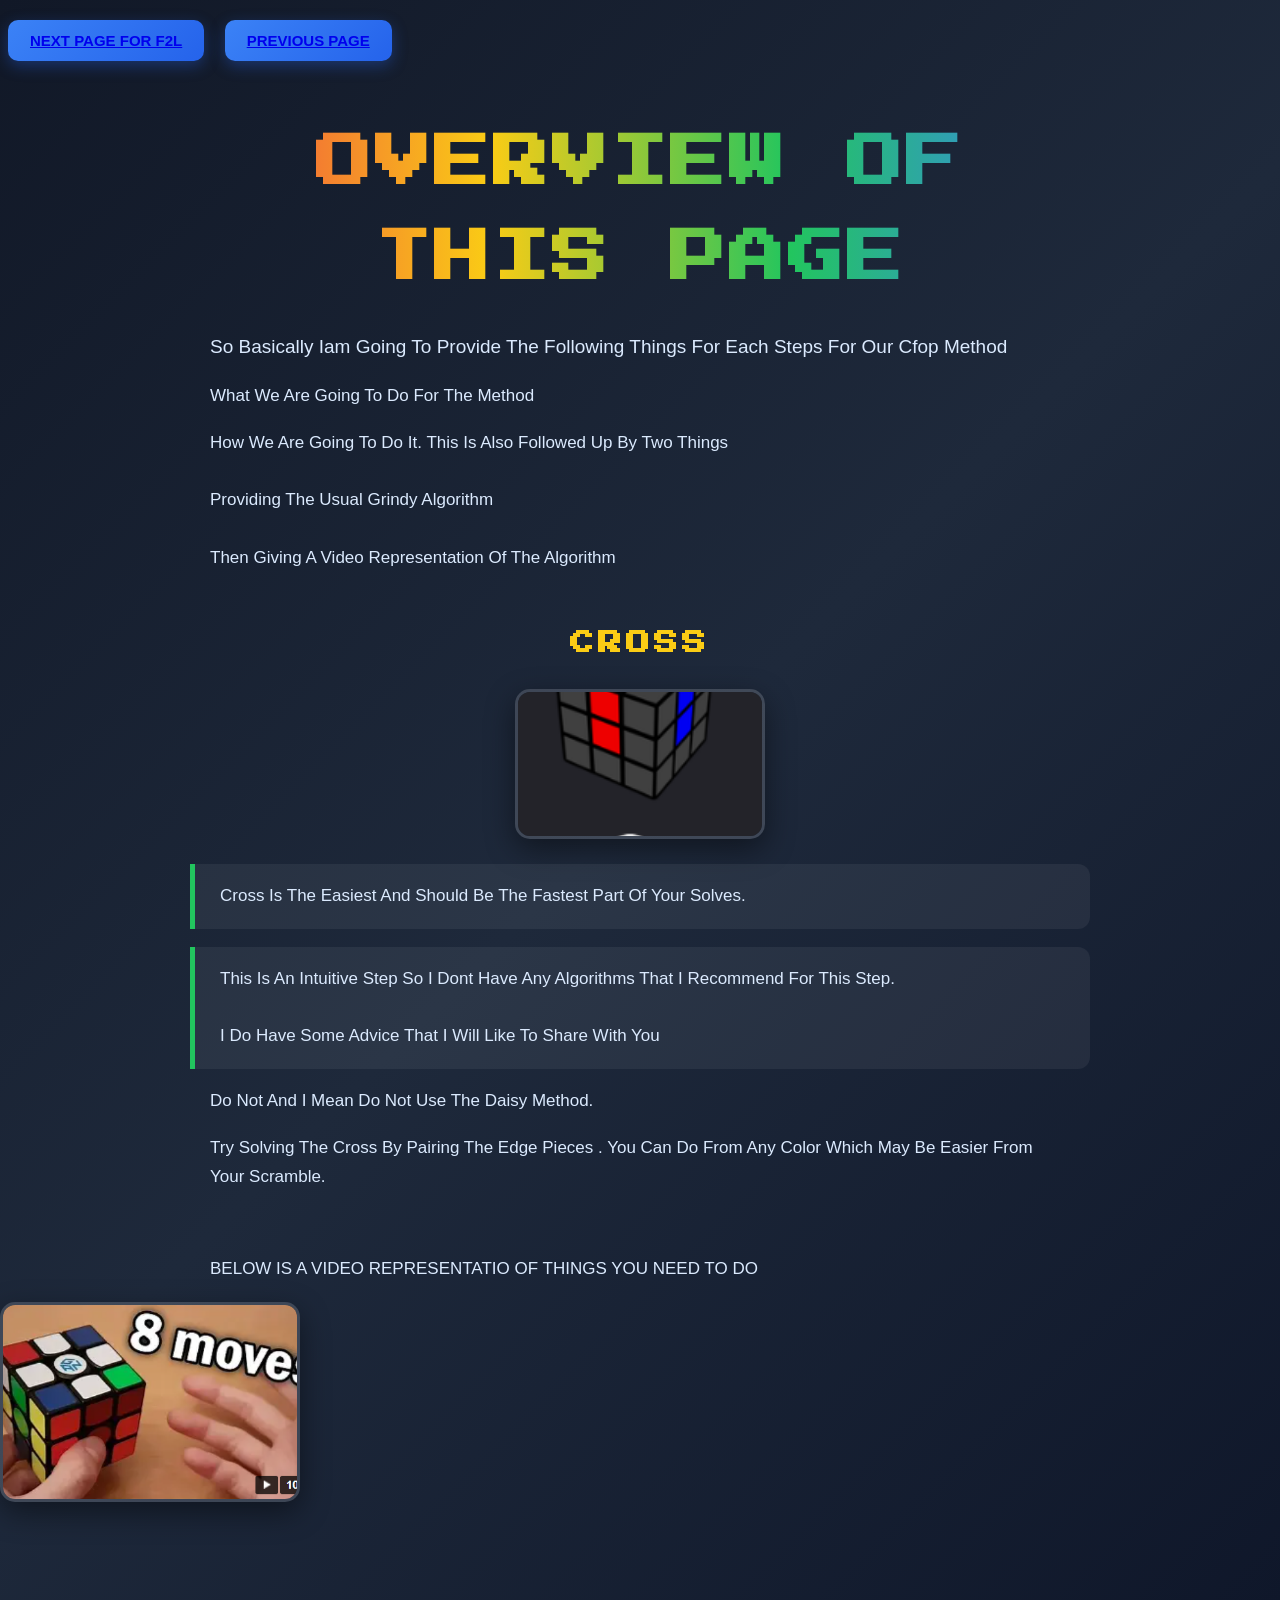
<file: INDEX2.html>
<!DOCTYPE html>
<html lang="en">
<head>
    <link rel="stylesheet" href="style.css">
    <title> RUBIX CUBE ALGORTHMS FOR  CFOP </title>
    <A href="INDEX3.html"><button class="my-button">NEXT PAGE FOR F2L</A></button>
<body><A href="index.html"><button class="my-button">PREVIOUS PAGE</A></button>
    <meta charset="UTF-8">
    <meta name="viewport" content="width=device-width, initial-scale=1.0">
</head>
<body>
<H1> OVERVIEW OF THIS PAGE</H1>
<P>
    so basically iam going to provide the following things for each steps for our cfop method
</P>
<p> what we are going to do for the method</p>
<p> how we are going to do it. this is also followed up by two things<br><br>  providing the usual grindy algorithm <br> <br> then giving a video representation of the algorithm</p>

<h2> CROSS </h2> 
<img src="Screenshot 2026-08-24 192615.png" height="150" width="250">
<p class="cross">cross is the easiest and should be the fastest part of your solves. </p>
  <p class="cross">
    this is an intuitive step so i dont have any algorithms that i recommend for this step.
    <br>  <br> i do have some advice that i will like to share with you 
  </p><P>  do not and i mean do not use the daisy method. </P> <P> try solving the cross by pairing the edge pieces . you can do from any color which may be easier from your scramble.
  </p>
  <BR>
    <P> BELOW IS A VIDEO REPRESENTATIO  OF THINGS YOU NEED TO DO</P>
  <a href="https://www.youtube.com/watch?v=IWXpkfwimo0&list=PLI24ciRbl8BUHEeOBaLXY4GpaVXSULYp4&index=10"> <img src="Screenshot 2026-08-24 194458.png"  height="200" width="300" > </a>
<BR>
    <BR>


</body>
</html>
</file>
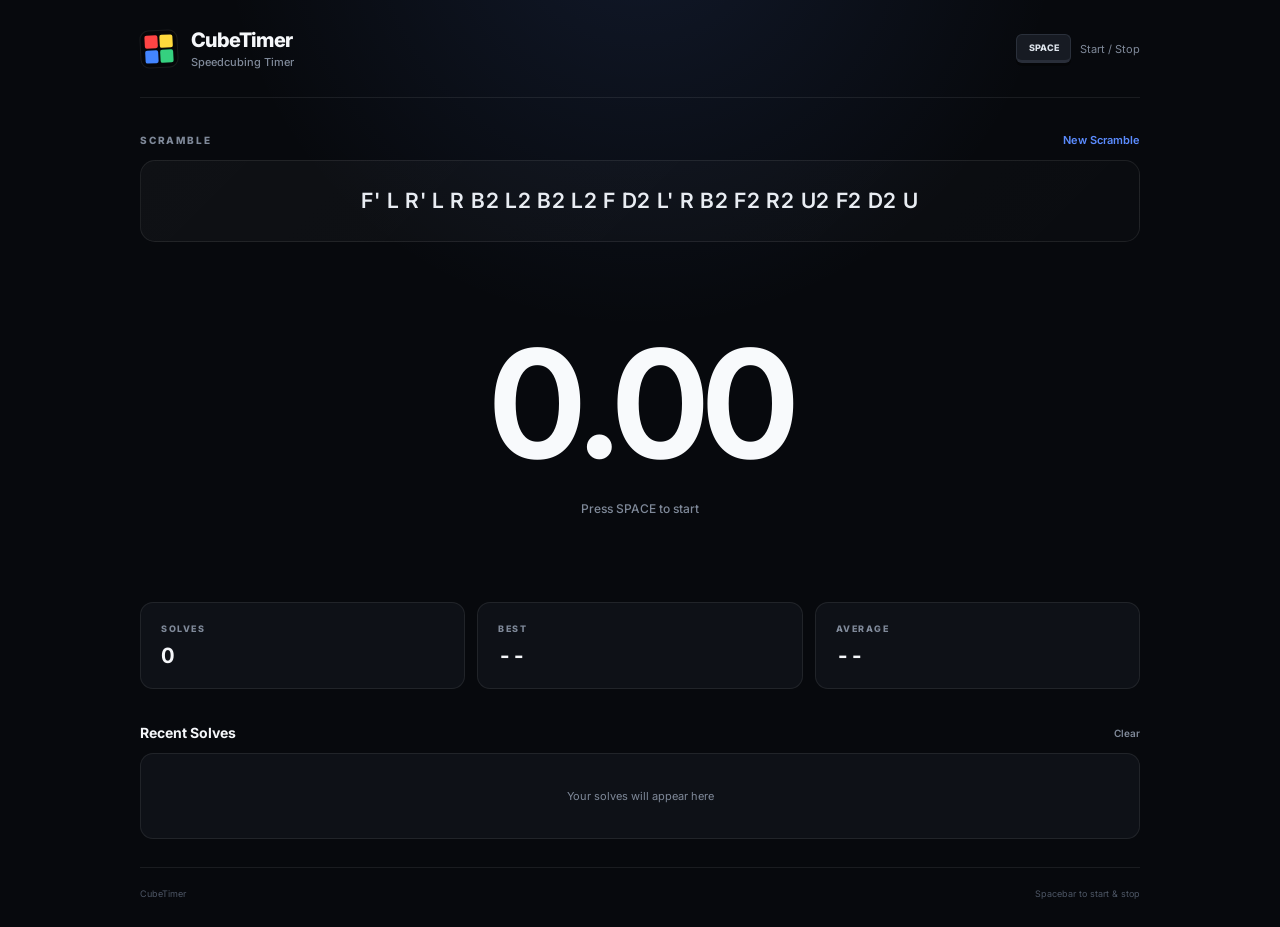
<file: INDEX5.HTML>
<!DOCTYPE html>
<html lang="en">
<head>
  <meta charset="UTF-8">
  <meta name="viewport" content="width=device-width, initial-scale=1.0">

  <title>CubeTimer</title>
<link REL="FUNCTIONALITY" href="script.js">
  <link rel="stylesheet" href="style2.css">
</head>

<body>

  <div class="app">

    <header class="topbar">
      <div class="brand">
        <div class="cube-logo">
          <span></span>
          <span></span>
          <span></span>
          <span></span>
        </div>

        <div>
          <h1>CubeTimer</h1>
          <p>Speedcubing Timer</p>
        </div>
      </div>

      <div class="keyboard-hint">
        <kbd>SPACE</kbd>
        <span>Start / Stop</span>
      </div>
    </header>


    <main>

      <section class="scramble-section">

        <div class="section-label">
          <span>SCRAMBLE</span>
          <button id="newScramble">New Scramble</button>
        </div>

        <div id="scramble" class="scramble">
          R U R' F2 D L2 B' U2 R F' D2
        </div>

      </section>


      <section class="timer-section">

        <div id="timer" class="timer">
          0.00
        </div>

        <div id="timerStatus" class="timer-status">
          Press SPACE to start
        </div>

      </section>


      <section class="stats">

        <div class="stat-card">
          <span class="stat-label">SOLVES</span>
          <strong id="solveCount">0</strong>
        </div>

        <div class="stat-card">
          <span class="stat-label">BEST</span>
          <strong id="bestTime">--</strong>
        </div>

        <div class="stat-card">
          <span class="stat-label">AVERAGE</span>
          <strong id="averageTime">--</strong>
        </div>

      </section>


      <section class="history-section">

        <div class="section-title">
          <h2>Recent Solves</h2>

          <button id="clearHistory" class="clear-btn">
            Clear
          </button>
        </div>

        <div id="history" class="history">
          <div class="empty-history">
            Your solves will appear here
          </div>
        </div>

      </section>

    </main>


    <footer>
      <span>CubeTimer</span>
      <span>Spacebar to start & stop</span>
    </footer>

  </div>


  <script src="script.js"></script>

</body>
</html>
</file>
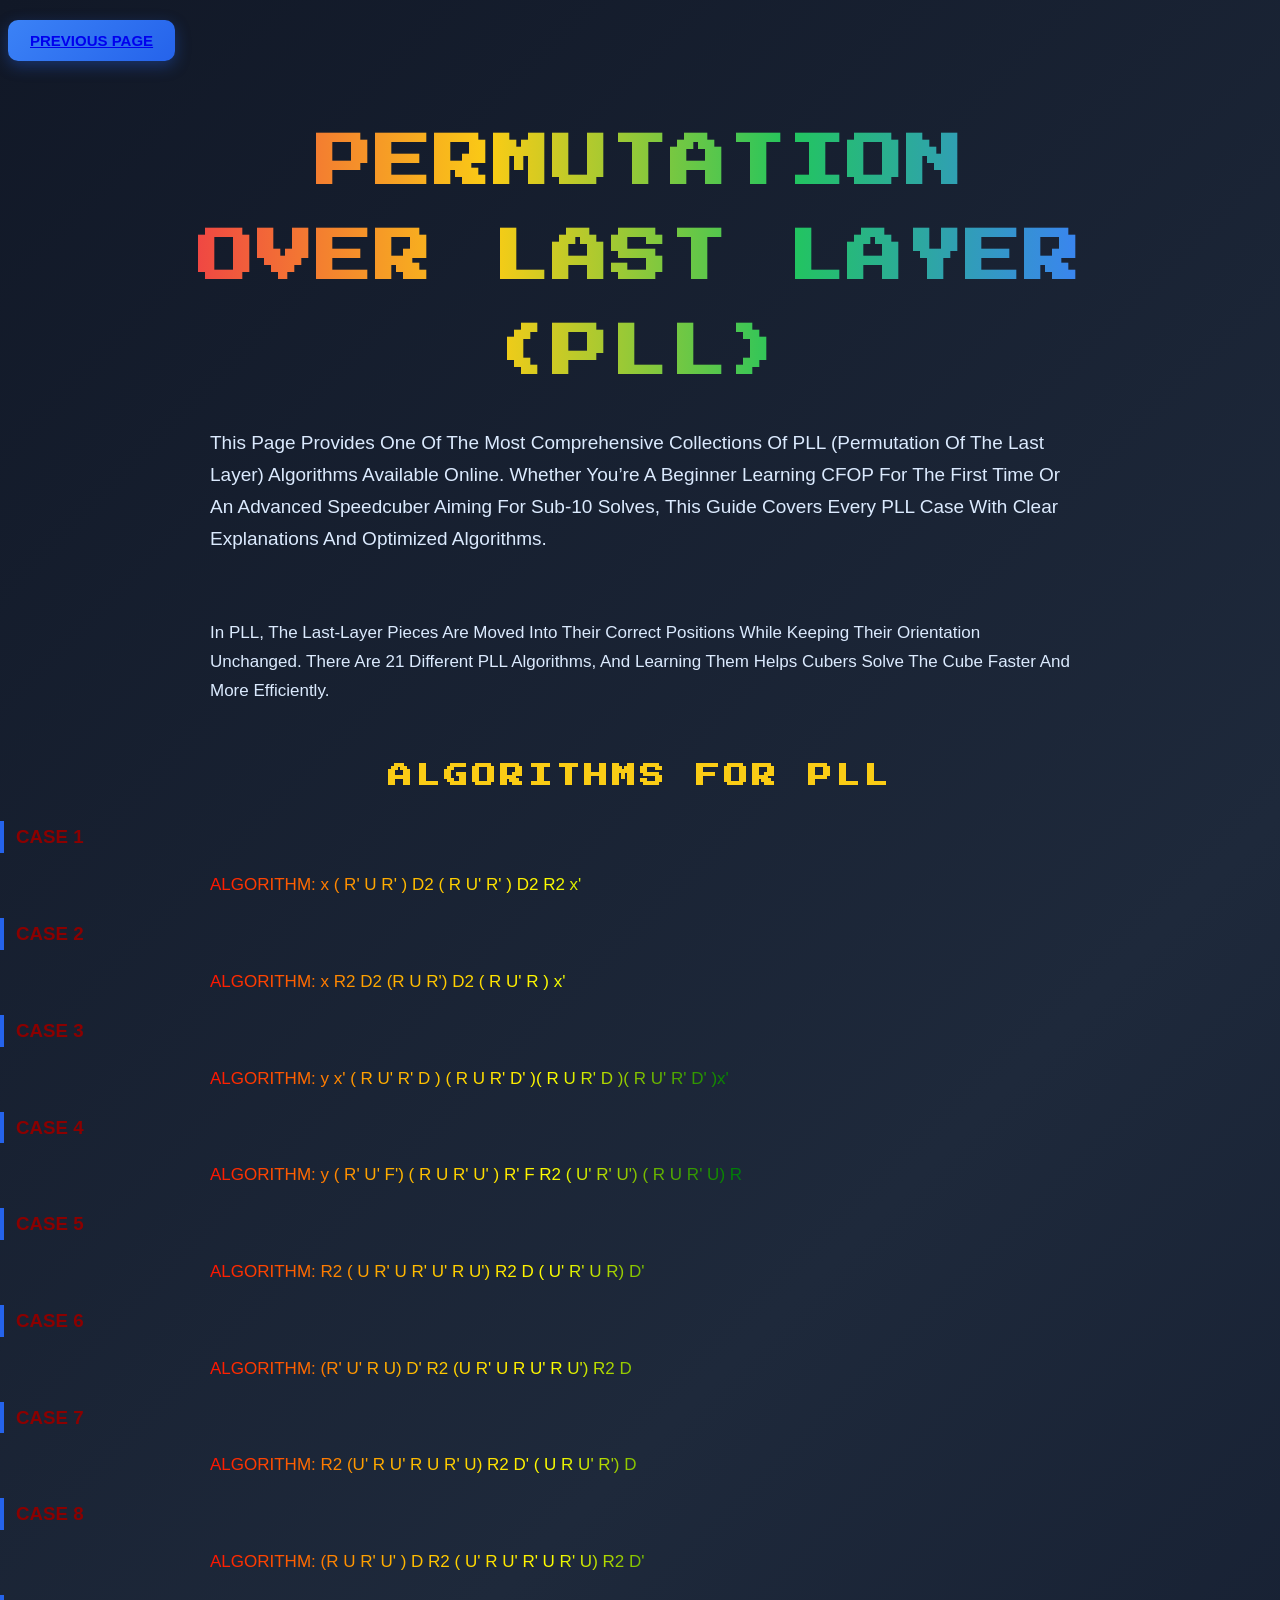
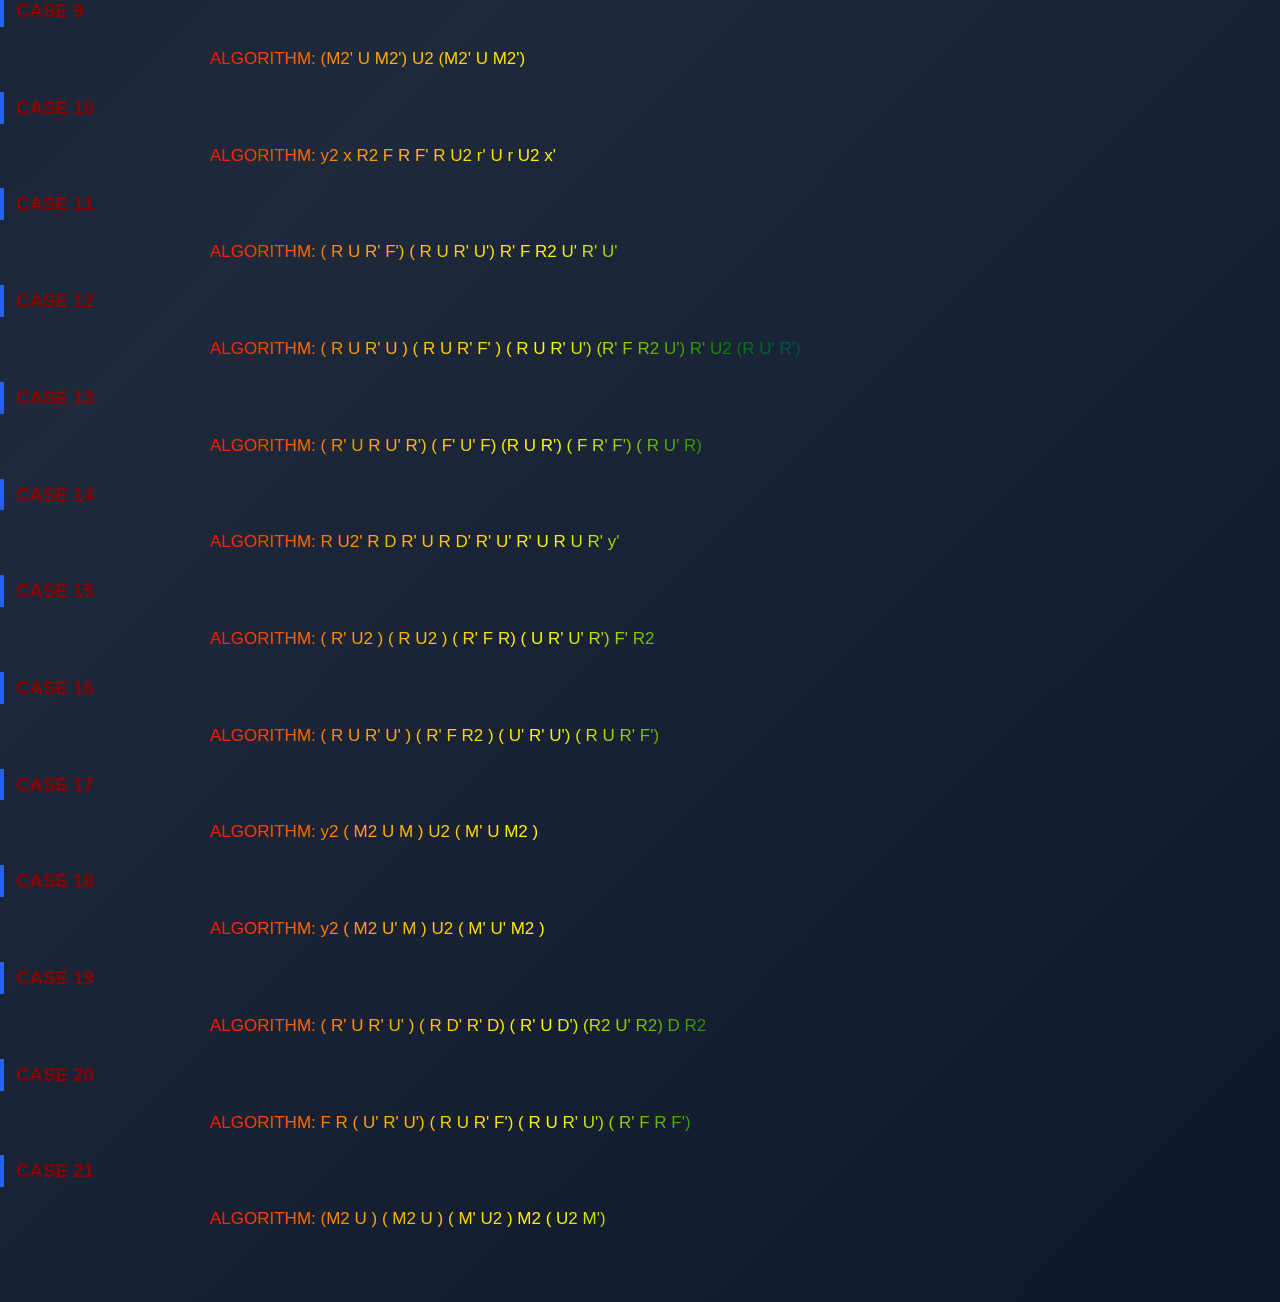
<file: INDEX7.html>
<!DOCTYPE html>
<html lang="en">
<head>
    <link rel="stylesheet" href="style.css"> 
   <title>PLL ALGORITHMS</title>
    <script src="https://cdn.cubing.net/v0/js/cubing/twisty" type="module"></script>
</head>
<a href="INDEX7.html"><button class="my-button">PREVIOUS PAGE</A></button>    
<body>
        <H1> PERMUTATION OVER LAST LAYER (PLL)  </H1>
        <P>This page provides one of the most comprehensive collections of PLL (Permutation of the Last Layer) algorithms available online.
Whether you’re a beginner learning CFOP for the first time or an advanced speedcuber aiming for sub-10 solves,
this guide covers every PLL case with clear explanations and optimized algorithms. </P>
<br>   
<p> In PLL, the last-layer pieces are moved into their correct positions while keeping their orientation unchanged. There are 21 different PLL algorithms, and learning them helps cubers solve the cube faster and more efficiently. </p>

<h2> ALGORITHMS FOR PLL</h2>

<h3>CASE 1  </h3>
<p class="ALGORITHM">ALGORITHM: x ( R' U R' ) D2 ( R U' R' ) D2 R2 x' </p>

<twisty-player
  puzzle="3x3x3"
  alg=" x ( R' U R' ) D2 ( R U' R' ) D2 R2 x'"
 experimental-setup-alg="x R2' D2' R U R' D2' R U' R x'"
  hint-facelets="none"
  back-view="top-right"
  background="none">
</twisty-player>


<h3>CASE  2 </h3>
<p class="ALGORITHM">ALGORITHM: x R2 D2 (R U R') D2 ( R U' R ) x' </p>

<twisty-player
  puzzle="3x3x3"
  alg="x R2 D2 (R U R') D2 ( R U' R ) x'"
 experimental-setup-alg="x R' U R' D2' R U' R' D2' R2' x'"
  hint-facelets="none"
  back-view="top-right"
  background="none">
</twisty-player>


<h3>CASE 3 </h3>
<p class="ALGORITHM">ALGORITHM: y x' ( R U' R' D  ) ( R U R' D'  )( R U R' D  )( R U' R' D'  )x'</p>

<twisty-player
  puzzle="3x3x3"
  alg="y x' ( R U' R' D  ) ( R U R' D'  ) ( R U R' D  ) ( R U' R' D'  ) x'"
 experimental-setup-alg="x' D R U R' D' R U' R' D R U' R' D' R U R' x y' "
  hint-facelets="none"
  back-view="top-right"
  background="none">
</twisty-player>


<h3>CASE 4  </h3>
<p class="ALGORITHM">ALGORITHM: y ( R' U' F') ( R U R' U' ) R' F R2 ( U' R' U') ( R U R' U) R  </p>

<twisty-player
  puzzle="3x3x3"
  alg="y ( R' U' F') ( R U R' U' ) R' F R2 ( U' R' U') ( R U R' U) R"
 experimental-setup-alg="R' U' R U' R' U R U R2' F' R U R U' R' F U R y'"
  hint-facelets="none"
  back-view="top-right"
  background="none">
</twisty-player>


<h3>CASE 5 </h3>
<p class="ALGORITHM">ALGORITHM: R2 ( U R' U R' U' R U') R2 D ( U' R' U R) D'</p>

<twisty-player
  puzzle="3x3x3"
  alg="R2 ( U R' U R' U' R U') R2 D ( U' R' U R) D' "
 experimental-setup-alg="R' U' R D' U R2' U R' U R U' R U' R2' D"
  hint-facelets="none"
  back-view="top-right"
  background="none">
</twisty-player>


<h3>CASE 6 </h3>
<p class="ALGORITHM">ALGORITHM: (R' U' R U) D' R2  (U R' U R U' R U') R2 D </p>

<twisty-player
  puzzle="3x3x3"
  alg="(R' U' R U) D' R2  (U R' U R U' R U') R2 D "
 experimental-setup-alg="R2' U R' U R' U' R U' R2' D U' R' U R D'"
  hint-facelets="none"
  back-view="top-right"
  background="none">
</twisty-player>


<h3>CASE 7  </h3>
<p class="ALGORITHM">ALGORITHM: R2 (U' R U' R U R' U) R2 D' ( U R U' R') D  </p>

<twisty-player
  puzzle="3x3x3"
  alg="R2 (U' R U' R U R' U) R2 D' ( U R U' R') D"
 experimental-setup-alg="D' R U R' U' D R2' U' R U' R' U R' U R2' "
  hint-facelets="none"
  back-view="top-right"
  background="none">
</twisty-player>


<h3>CASE 8 </h3>
<p class="ALGORITHM">ALGORITHM: (R U R' U' ) D R2 ( U' R U' R' U R' U) R2 D' </p>

<twisty-player
  puzzle="3x3x3"
  alg="(R U R' U' ) D R2 ( U' R U' R' U R' U) R2 D' "
 experimental-setup-alg="R2' U' R U' R U R' U R2' D' U R U' R' D"
  hint-facelets="none"
  back-view="top-right"
  background="none">
</twisty-player>


<h3>CASE 9  </h3>
<p class="ALGORITHM">ALGORITHM: (M2' U M2') U2 (M2' U M2')  </p>

<twisty-player
  puzzle="3x3x3"
  alg="(M2' U M2') U2 (M2' U M2')"
 experimental-setup-alg="M2' U M2' U2 M2' U M2'"
  hint-facelets="none"
  back-view="top-right"
  background="none">
</twisty-player>


<h3>CASE 10</h3>
<p class="ALGORITHM">ALGORITHM: y2 x R2 F R F' R U2 r' U r U2 x' </p>

<twisty-player
  puzzle="3x3x3"
  alg=" y2 x R2 F R F' R U2 r' U r U2 x'"
 experimental-setup-alg="L' R' U2' R U R' U2' L U' R U y'"
  hint-facelets="none"
  back-view="top-right"
  background="none">
</twisty-player>


<h3>CASE 11 </h3>
<p class="ALGORITHM">ALGORITHM: ( R U R' F') ( R U R' U') R' F R2 U' R' U' </p>

<twisty-player
  puzzle="3x3x3"
  alg=" ( R U R' F') ( R U R' U') R' F R2 U' R' U'"
 experimental-setup-alg="R U R2' F' R U R U' R' F R U' R' U"
  hint-facelets="none"
  back-view="top-right"
  background="none">
</twisty-player>


<h3>CASE 12  </h3>
<p class="ALGORITHM">ALGORITHM: ( R U R' U ) ( R U R' F' ) ( R U R' U') (R' F R2 U') R' U2 (R U' R') </p>

<twisty-player
  puzzle="3x3x3"
  alg="( R U R' U ) ( R U R' F' ) ( R U R' U') (R' F R2 U') R' U2 (R U' R') "
 experimental-setup-alg="(R U R' U) (R U R' F') (R U R' U') (R' F R2 U') R' U2 (R U' R')"
  hint-facelets="none"
  back-view="top-right"
  background="none">
</twisty-player>


<h3>CASE 13 </h3>
<p class="ALGORITHM">ALGORITHM: ( R' U R U' R') ( F' U' F) (R U R') ( F R' F') ( R U' R)</p>

<twisty-player
  puzzle="3x3x3"
  alg="( R' U R U' R') ( F' U' F) (R U R') ( F R' F') ( R U' R)"
 experimental-setup-alg="F r' F' r U r U' r2' D' F r U r' F' D r"
  hint-facelets="none"
  back-view="top-right"
  background="none">
</twisty-player>


<h3>CASE 14 </h3>
<p class="ALGORITHM">ALGORITHM: R U2' R D R' U R D' R' U' R' U R U R' y'  </p>

<twisty-player
  puzzle="3x3x3"
  alg="y ( R U' R' U') ( R U R D ) ( R' U' R D' ) (R' U2 R') "
 experimental-setup-alg="R U2' R D R' U R D' R' U' R' U R U R' y'"
  hint-facelets="none"
  back-view="top-right"
  background="none">
</twisty-player>


<h3>CASE 15  </h3>
<p class="ALGORITHM">ALGORITHM: ( R' U2 ) ( R U2 ) ( R' F R) ( U R' U' R') F' R2  </p>

<twisty-player
  puzzle="3x3x3"
  alg=" ( R' U2 ) ( R U2 ) ( R' F R) ( U R' U' R') F' R2"
 experimental-setup-alg="R' U R U R' U' R' D' R U R' D R U2' R"
  hint-facelets="none"
  back-view="top-right"
  background="none">
</twisty-player>


<h3>CASE 16  </h3>
<p class="ALGORITHM">ALGORITHM: ( R U R' U' ) ( R' F R2 ) ( U' R' U') ( R U R' F')  </p>

<twisty-player
  puzzle="3x3x3"
  alg=" ( R U R' U' ) ( R' F R2 ) ( U' R' U') ( R U R' F')"
 experimental-setup-alg="F R U' R' U R U R2' F' R U R U' R'"
  hint-facelets="none"
  back-view="top-right"
  background="none">
</twisty-player>


<h3>CASE 17  </h3>
<p class="ALGORITHM">ALGORITHM: y2 ( M2 U M ) U2 ( M' U M2 )  </p>

<twisty-player
  puzzle="3x3x3"
  alg=" y2 ( M2 U M ) U2 ( M' U M2 ) "
 experimental-setup-alg="M2' U' M' U2' M U' M2'"
  hint-facelets="none"
  back-view="top-right"
  background="none">
</twisty-player>


<h3>CASE 18  </h3>
<p class="ALGORITHM">ALGORITHM: y2 ( M2 U' M ) U2 ( M' U' M2 )  </p>

<twisty-player
  puzzle="3x3x3"
  alg="y2 ( M2 U' M ) U2 ( M' U' M2 )"
 experimental-setup-alg="M2' U M' U2' M U M2'"
  hint-facelets="none"
  back-view="top-right"
  background="none">
</twisty-player>


<h3>CASE 19  </h3>
<p class="ALGORITHM">ALGORITHM: ( R' U R' U' ) ( R D' R' D) ( R' U D') (R2 U' R2) D R2 </p>

<twisty-player
  puzzle="3x3x3"
  alg="( R' U R' U' ) ( R D' R' D) ( R' U D') (R2 U' R2) D R2"
 experimental-setup-alg="D2' R' U R D' R2' U' R' U R' U R' D' R U2' R'"
  hint-facelets="none"
  back-view="top-right"
  background="none">
</twisty-player>


<h3>CASE 20  </h3>
<p class="ALGORITHM">ALGORITHM: F R ( U' R' U') ( R U R' F') ( R U R' U') ( R' F R F') </p>

<twisty-player
  puzzle="3x3x3"
  alg=" F R ( U' R' U') ( R U R' F') ( R U R' U') ( R' F R F')"
 experimental-setup-alg="F R' F' R U R U' R' F R U' R' U R U R' F'"
  hint-facelets="none"
  back-view="top-right"
  background="none">
</twisty-player>


<h3>CASE 21 </h3>
<p class="ALGORITHM">ALGORITHM: (M2 U ) ( M2 U ) ( M' U2 ) M2 ( U2 M') </p>

<twisty-player
  puzzle="3x3x3"
  alg=" (M2 U ) ( M2 U ) ( M' U2 ) M2 ( U2 M')"
 experimental-setup-alg="M U2' M2' U2' M U' M2' U' M2'"
  hint-facelets="none"
  back-view="top-right"
  background="none">
</twisty-player>
</file>
<file: style.css>
@import url('https://fonts.googleapis.com/css2?family=Press+Start+2P&display=swap');


* {
    box-sizing: border-box;
    margin: 0;
    padding: 0;
}

html {
    scroll-behavior: smooth;
}

body {
    font-family: Arial, Helvetica, sans-serif;
    background: linear-gradient(135deg, #111827, #1e293b, #0f172a);
    color: #f8fafc;
    line-height: 1.7;
    min-height: 100vh;
    padding-bottom: 50px;
    text-transform: capitalize;
}


.my-button {
    background: linear-gradient(135deg, #3b82f6, #2563eb);
    color: white;
    border: none;
    padding: 12px 22px;
    margin: 20px 8px;
    border-radius: 10px;
    font-size: 15px;
    font-weight: bold;
    cursor: pointer;
    box-shadow: 0 5px 15px rgba(37, 99, 235, 0.35);
    transition: all 0.3s ease;
}

.my-button:hover {
    transform: translateY(-3px);
    background: linear-gradient(135deg, #60a5fa, #3b82f6);
    box-shadow: 0 8px 20px rgba(59, 130, 246, 0.5);
}

.my-button:active {
    transform: translateY(0);
}


body > h1,
body > h2,
body > p,
body > img,
body > a {
    max-width: 900px;
    margin-left: auto;
    margin-right: auto;
}



h1 {
    margin-top: 35px;
    margin-bottom: 25px;
    text-align: center;
    font-size: clamp(2rem, 5vw, 3.5rem);
    text-transform: uppercase;
    letter-spacing: 3px;
    font-family: 'Press Start 2P', cursive;
    

    background: linear-gradient(
        90deg,
        #ef4444,
        #facc15,
        #22c55e,
        #3b82f6
    );

    -webkit-background-clip: text;
    -webkit-text-fill-color: transparent;
}

h2 {
    margin-top: 50px;
    margin-bottom: 25px;
    text-align: center;
    font-size: 2 rem;
    color: #facc15;
    letter-spacing: 4px;
    text-transform: uppercase;
    font-family: 'Press Start 2P', cursive;
}


p {
    max-width: 850px;
    margin: 18px auto;
    padding: 0 20px;
    color: #dbeafe;
    font-size: 17px;
}

p:first-of-type {
    font-size: 19px;
}


.cross {
    background: rgba(255, 255, 255, 0.06);
    border-left: 5px solid #22c55e;
    padding: 18px 25px;
    border-radius: 0 12px 12px 0;
}



img {
    display: block;
    object-fit: cover;
    border-radius: 15px;
    border: 3px solid rgba(255, 255, 255, 0.15);
    box-shadow: 0 10px 30px rgba(0, 0, 0, 0.45);
    transition: all 0.3s ease;
}

body > img {
    margin-top: 15px;
    margin-bottom: 20px;
}


img:hover {
    transform: scale(1.03);
    border-color: #facc15;
    box-shadow: 0 15px 35px rgba(250, 204, 21, 0.2);
}



a img {
    width: 300px;
    height: 200px;
}

a img:hover {
    transform: scale(1.05);
    border-color: #ef4444;
    box-shadow: 0 15px 35px rgba(239, 68, 68, 0.35);
}


h2 + img {
    width: 250px;
    height: 150px;
    margin-bottom: 25px;
}



@media (max-width: 600px) {

    body {
        padding: 10px;
    }

    .my-button {
        padding: 10px 15px;
        font-size: 13px;
    }

    h1 {
        font-size: 2rem;
        letter-spacing: 2px;
    }

    h2 {
        font-size: 1.8rem;
    }

    p {
        font-size: 16px;
    }

    h2 + img {
        width: 90%;
        height: auto;
    }

    a img {
        width: 90%;
        height: auto;
    }
}






.ALGORITHM{
    background: linear-gradient(
        to right,
        red,
        orange,
        yellow,
        green,
        blue,
        violet );

    -webkit-background-clip: text;
    background-clip: text;
    color: transparent;
    -webkit-text-fill-color: transparent;

text-transform: none;
}


h3 {
    <br>
  font-size: 18px;
  font-weight: 600;
  padding-left: 12px;
  border-left: 4px solid #2563eb;
  color: darkred;
}
</file>
<file: style2.css>
@import url('https://fonts.googleapis.com/css2?family=Inter:wght@400;500;600;700;800&display=swap');

* {
  box-sizing: border-box;
  margin: 0;
  padding: 0;
}

:root {
  --bg: #07090d;
  --panel: #0e1117;
  --panel-light: #141820;

  --border: rgba(255, 255, 255, 0.08);

  --text: #f5f7fa;
  --muted: #7f8999;

  --green: #35d07f;
  --blue: #5b8cff;
  --red: #ff5f5f;
  --yellow: #ffd166;
}

body {
  min-height: 100vh;

  background:
    radial-gradient(
      circle at 50% -10%,
      rgba(91, 140, 255, 0.12),
      transparent 35%
    ),
    var(--bg);

  color: var(--text);

  font-family: "Inter", sans-serif;

  display: flex;
  justify-content: center;

  padding: 28px 18px;
}

.app {
  width: 100%;
  max-width: 1000px;
}


/* =========================
   HEADER
========================= */

.topbar {
  display: flex;
  align-items: center;
  justify-content: space-between;

  padding-bottom: 28px;

  border-bottom: 1px solid var(--border);
}

.brand {
  display: flex;
  align-items: center;
  gap: 13px;
}

.brand h1 {
  font-size: 20px;
  font-weight: 800;
  letter-spacing: -0.6px;
}

.brand p {
  margin-top: 3px;

  color: var(--muted);

  font-size: 11px;
  font-weight: 500;
}


/* Mini cube logo */

.cube-logo {
  width: 38px;
  height: 38px;

  display: grid;
  grid-template-columns: 1fr 1fr;

  gap: 2px;

  padding: 4px;

  background: #050608;

  border: 1px solid var(--border);
  border-radius: 9px;

  transform: rotate(-3deg);
}

.cube-logo span {
  border-radius: 2px;
}

.cube-logo span:nth-child(1) {
  background: #ff4444;
}

.cube-logo span:nth-child(2) {
  background: #ffd93d;
}

.cube-logo span:nth-child(3) {
  background: #4385ff;
}

.cube-logo span:nth-child(4) {
  background: #35d07f;
}


/* Keyboard */

.keyboard-hint {
  display: flex;
  align-items: center;
  gap: 9px;

  color: var(--muted);

  font-size: 11px;
}

kbd {
  min-width: 55px;

  padding: 7px 9px;

  text-align: center;

  color: #dce2ea;

  background: #171b23;

  border: 1px solid #2a303b;
  border-bottom: 3px solid #292e39;

  border-radius: 6px;

  font-family: inherit;
  font-size: 9px;
  font-weight: 800;

  box-shadow: 0 3px 0 #050608;
}


/* =========================
   SCRAMBLE
========================= */

.scramble-section {
  margin-top: 35px;
}

.section-label {
  display: flex;
  align-items: center;
  justify-content: space-between;

  margin-bottom: 13px;
}

.section-label span {
  color: var(--muted);

  font-size: 10px;
  font-weight: 800;

  letter-spacing: 1.8px;
}

#newScramble {
  border: none;

  color: var(--blue);

  background: transparent;

  font-family: inherit;
  font-size: 11px;
  font-weight: 600;

  cursor: pointer;

  transition: 0.2s;
}

#newScramble:hover {
  color: #8eafff;
}

.scramble {
  min-height: 82px;

  display: flex;
  align-items: center;
  justify-content: center;

  padding: 18px 25px;

  background: linear-gradient(
    135deg,
    rgba(255,255,255,0.035),
    rgba(255,255,255,0.015)
  );

  border: 1px solid var(--border);
  border-radius: 15px;

  color: #e8ecf2;

  font-size: clamp(15px, 2.2vw, 21px);
  font-weight: 600;

  letter-spacing: 0.7px;
  line-height: 1.7;

  text-align: center;

  user-select: none;
}


/* =========================
   TIMER
========================= */

.timer-section {
  min-height: 360px;

  display: flex;
  flex-direction: column;

  align-items: center;
  justify-content: center;

  text-align: center;
}

.timer {
  font-size: clamp(80px, 15vw, 150px);

  font-weight: 700;

  letter-spacing: -7px;

  line-height: 1;

  font-variant-numeric: tabular-nums;

  color: #f8fafc;

  user-select: none;

  transition:
    color 0.15s,
    transform 0.15s;
}

.timer.ready {
  color: var(--yellow);
}

.timer.running {
  color: white;
}

.timer.finished {
  color: var(--green);
}

.timer-status {
  margin-top: 22px;

  color: var(--muted);

  font-size: 12px;
  font-weight: 500;

  transition: 0.2s;
}

.timer-status.ready {
  color: var(--yellow);
}

.timer-status.running {
  color: var(--green);
}


/* =========================
   STATS
========================= */

.stats {
  display: grid;

  grid-template-columns:
    repeat(3, 1fr);

  gap: 12px;
}

.stat-card {
  padding: 20px;

  background: var(--panel);

  border: 1px solid var(--border);
  border-radius: 13px;
}

.stat-label {
  display: block;

  margin-bottom: 9px;

  color: var(--muted);

  font-size: 9px;
  font-weight: 800;

  letter-spacing: 1.5px;
}

.stat-card strong {
  font-size: 21px;
  font-weight: 700;

  font-variant-numeric: tabular-nums;
}


/* =========================
   HISTORY
========================= */

.history-section {
  margin-top: 35px;
}

.section-title {
  display: flex;
  align-items: center;
  justify-content: space-between;

  margin-bottom: 12px;
}

.section-title h2 {
  font-size: 14px;
  font-weight: 700;
}

.clear-btn {
  border: none;

  color: var(--muted);

  background: transparent;

  font-family: inherit;
  font-size: 10px;
  font-weight: 600;

  cursor: pointer;
}

.clear-btn:hover {
  color: var(--red);
}

.history {
  overflow: hidden;

  background: var(--panel);

  border: 1px solid var(--border);
  border-radius: 13px;
}

.solve {
  display: grid;

  grid-template-columns:
    50px 120px 1fr;

  align-items: center;

  padding: 15px 18px;

  border-bottom: 1px solid var(--border);
}

.solve:last-child {
  border-bottom: none;
}

.solve-number {
  color: var(--muted);

  font-size: 11px;
}

.solve-time {
  font-size: 17px;
  font-weight: 700;

  font-variant-numeric: tabular-nums;
}

.solve-scramble {
  overflow: hidden;

  color: var(--muted);

  font-size: 10px;

  white-space: nowrap;
  text-overflow: ellipsis;
}

.empty-history {
  padding: 35px;

  color: var(--muted);

  text-align: center;

  font-size: 11px;
}


/* =========================
   FOOTER
========================= */

footer {
  display: flex;
  justify-content: space-between;

  margin-top: 28px;
  padding-top: 20px;

  color: #4d5665;

  border-top: 1px solid var(--border);

  font-size: 9px;
}


/* =========================
   RESPONSIVE
========================= */

@media (max-width: 650px) {

  body {
    padding: 18px 12px;
  }

  .topbar {
    padding-bottom: 20px;
  }

  .keyboard-hint span {
    display: none;
  }

  .timer-section {
    min-height: 300px;
  }

  .timer {
    letter-spacing: -5px;
  }

  .stats {
    gap: 8px;
  }

  .stat-card {
    padding: 15px;
  }

  .stat-card strong {
    font-size: 17px;
  }

  .solve {
    grid-template-columns:
      35px 85px 1fr;

    padding: 13px;
  }

  .solve-time {
    font-size: 15px;
  }

  footer {
    font-size: 8px;
  }
}


/* =========================
   TIMER FLASH
========================= */

@keyframes finishFlash {

  0% {
    transform: scale(1);
  }

  50% {
    transform: scale(1.025);
  }

  100% {
    transform: scale(1);
  }

}

.timer.finished {
  animation: finishFlash 0.35s ease;
}
</file>
